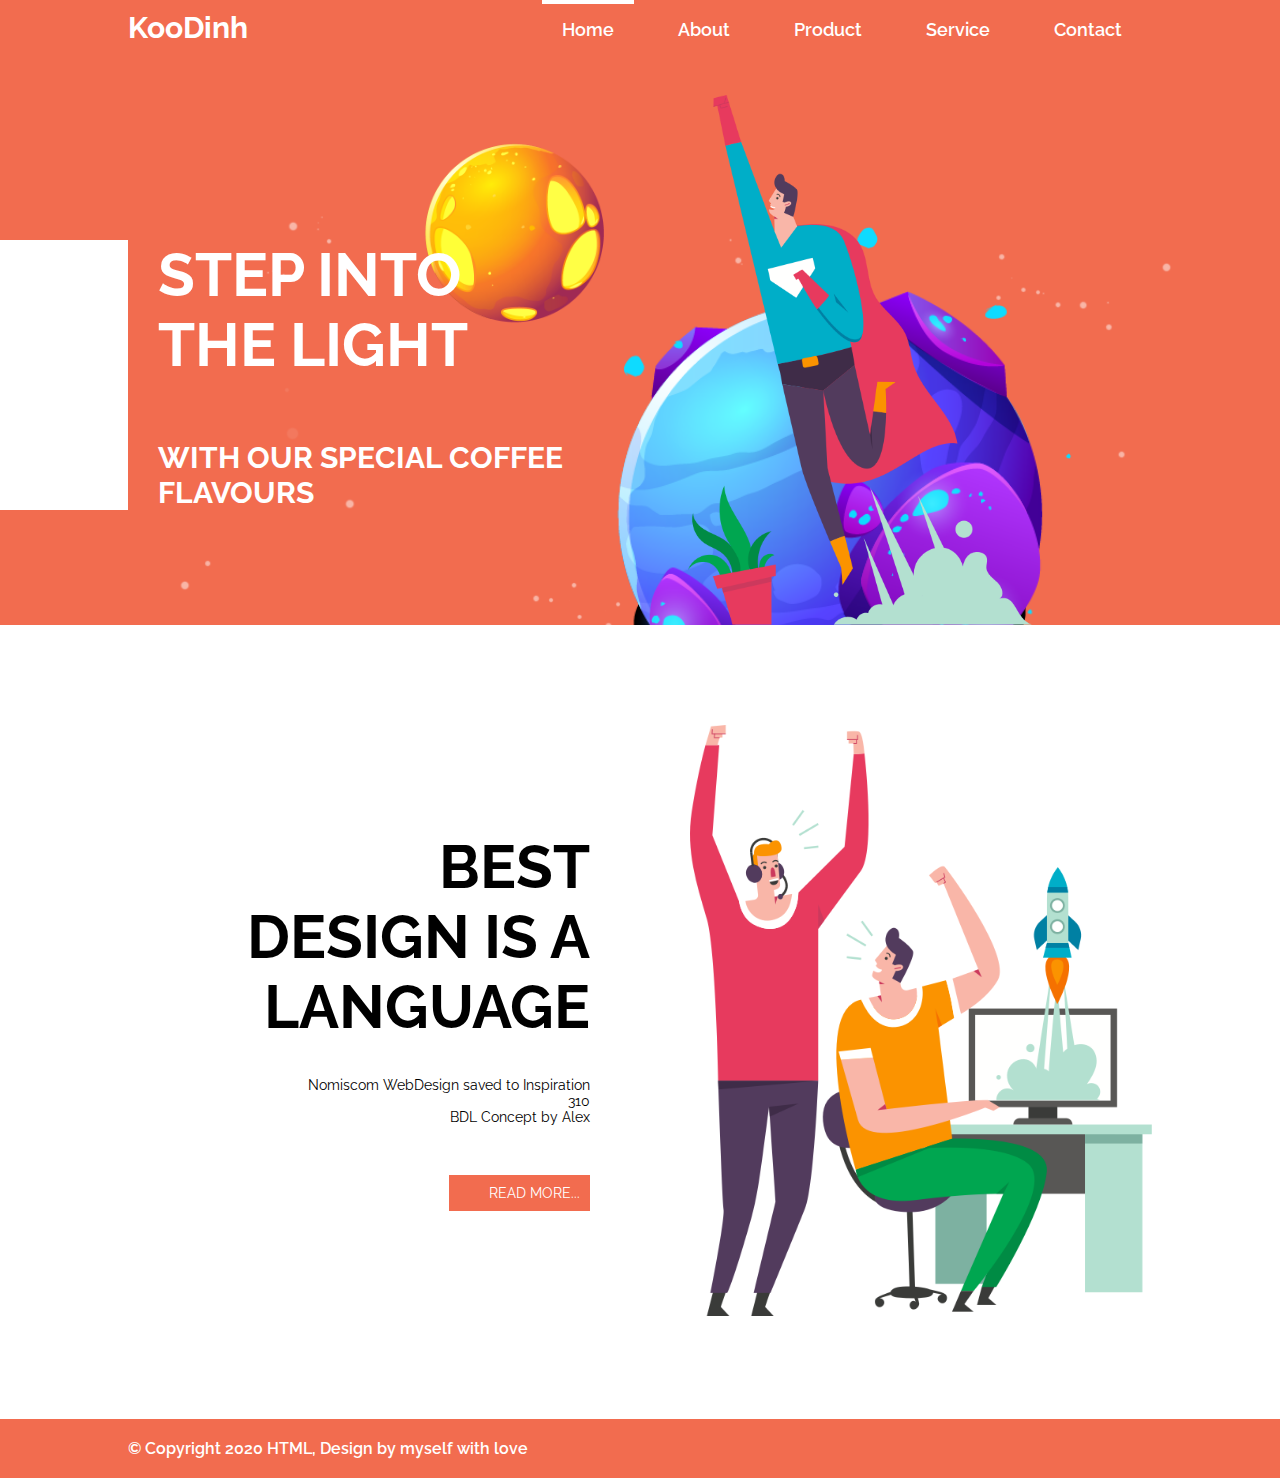
<file: index.html>
<!DOCTYPE html>
<html lang="en">
<head>
    <meta charset="UTF-8">
    <meta name="viewport" content="width=device-width, initial-scale=1.0">
    <title>CV online</title>
    <link rel="preconnect" href="https://fonts.gstatic.com">
    <link href="https://fonts.googleapis.com/css2?family=Raleway:ital,wght@0,100;0,200;0,300;0,400;0,500;0,600;0,700;0,800;0,900;1,100;1,200;1,300;1,400;1,500;1,600;1,700;1,800;1,900&display=swap" rel="stylesheet">
    <link rel="stylesheet" type="text/css" href="assets/css/styles.css">
</head>
<body>
    

    <div id="menu">
        <div class="container">
            <div class="logo">
                <h1>KooDinh</h1>
            </div>

            <div class="main-menu">
                <ul>
                    <li class="active">
                        <a href="index.html">Home</a>
                    </li>
                    <li class="">
                        <a href="index.html">About</a>
                    </li>
                    <li class="">
                        <a href="index.html">Product</a>
                    </li>
                    <li class="">
                        <a href="index.html">Service</a>
                    </li>
                    <li class="">
                        <a href="index.html">Contact</a>
                    </li>
                </ul>
            </div>
        </div>
    </div>

    <div id="banner">
      <div class="bg-star">
        <image src="assets/images/star.png" alt="bg-start" class="" />
      </div>
      <div class="bg-planet-orange">
        <image src="assets/images/planet-orange.png" alt="bg-planet-orange" class="" />
      </div>
      <div class="bg-planet-violet">
        <img src="assets/images/planet-violet.png" alt="bg-planet-violet" class="" />
      </div>

      <div class="main-banner">
        <div class="container">
          <div class="text-box">
            <h2 class="slogan">Step into<br/>the light</h2>
            <h4 class="description">
              With our special coffee
              <br/>
              flavours
            </h4>
          </div>

          <div class="ic-man">
            <img src="assets/images/launch.png" alt="supperman">
          </div>
        </div>
      </div>
    </div>

    <div id="team-work">
      <div class="container">
        <div class="text-box">
          <h2 class="text-center">
            Best<br/>
            DEsign Is a<br/>
            Language
          </h2>
          <p>
            Nomiscom WebDesign saved to Inspiration<br/>
            310<br/>
            BDL Concept by Alex<br/>
          </p>
          <button class="">Read more...</button>
        </div>

        <div class="work-space">
          <img src="assets/images/team-work.png">
        </div>
      </div>
    </div>

    <div id="footer">
      <div class="container">
        <div class="copyright">
          <p>&copy; Copyright 2020 HTML, Design by myself with love</p>
        </div>
      </div>
    </div>

</body>
</html>
</file>
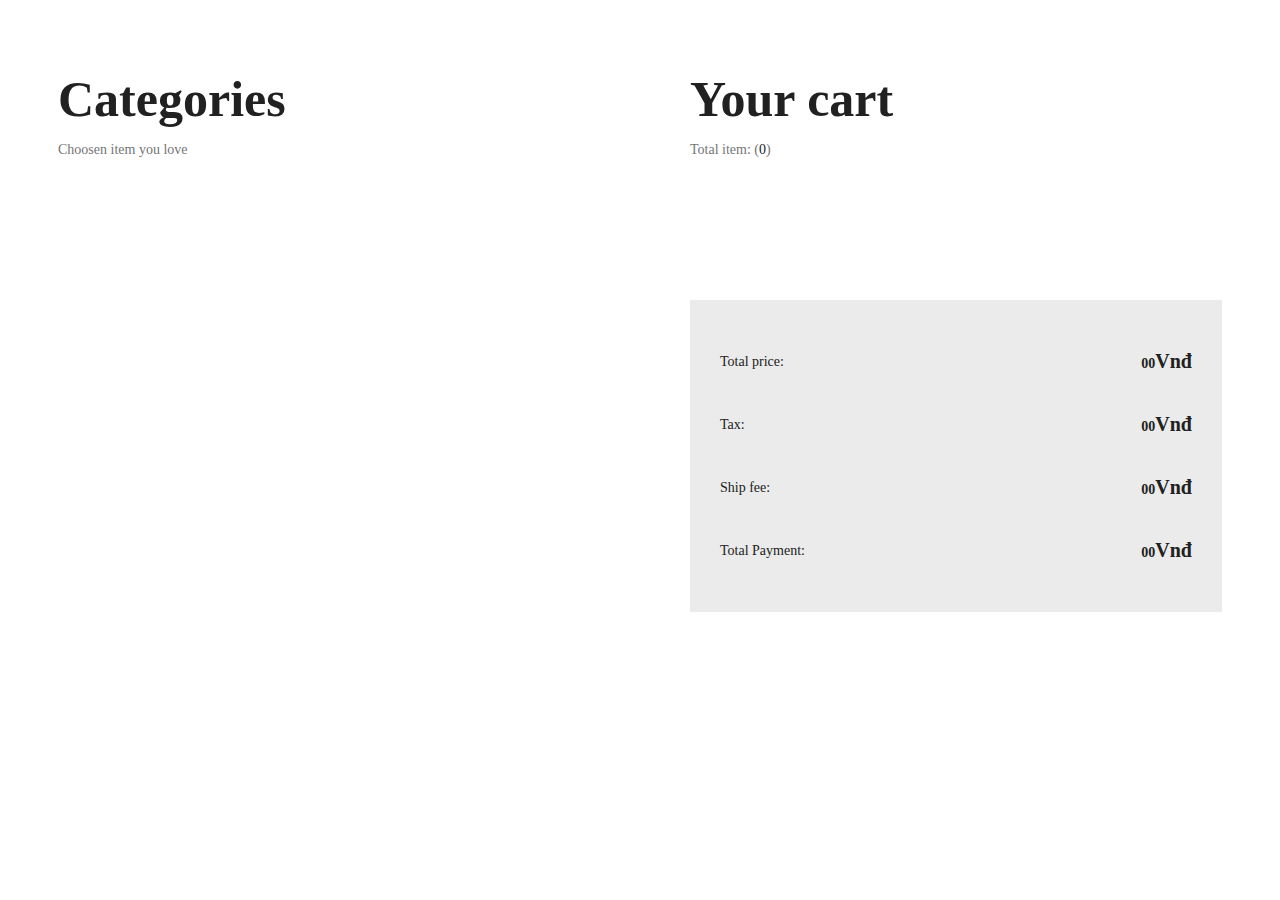
<file: demo-cart-giohang/index.html>
<!DOCTYPE html>
<html lang="en">
<head>
  <meta charset="UTF-8">
  <meta http-equiv="X-UA-Compatible" content="IE=edge">
  <meta name="viewport" content="width=device-width, initial-scale=1.0">
  <title>Demo cart with jquery</title>
  <link rel="stylesheet" href="assets/css/styles.css">
</head>
<body>
  
  <div class="container">
    <div class="menu">

      <style>
        h1{
          font-size: 30px;
          font-weight: bold;
        }
        p{
          font-size: 20px;
        }
        input{
          font-size: 30px;
          font-weight: 600;
        }
      </style>

      
      <br/><br/>

      <h3>Categories</h3>
      <p>Choosen item you love</p>

      <br/><br/><br/><br/>

      <div class="list-menu"></div>
    </div>


    <div class="cart">
      <br/><br/>

      <h3>Your cart</h3>
      <p>Total item: (<b class="total-item">0</b>)</p>

      <br/><br/><br/><br/>

      <div class="list-cart"></div>

      <br/><br/><br/><br/>

      <div class="calc">
        <div class="wrapper-calc">
          <label>Total price:</label>
          <p><b class="total-price">00</b>Vnđ</p>
        </div>
        <div class="wrapper-calc">
          <label>Tax:</label>
          <p><b class="tax">00</b>Vnđ</p>
        </div>
        <div class="wrapper-calc">
          <label>Ship fee:</label>
          <p><b class="ship-fee">00</b>Vnđ</p>
        </div>
        <div class="wrapper-calc">
          <label>Total Payment:</label>
          <p><b class="total-payment">00</b>Vnđ</p>
        </div>
      </div>

    </div>
  </div>

  <script
  src="https://code.jquery.com/jquery-3.6.0.js"
  integrity="sha256-H+K7U5CnXl1h5ywQfKtSj8PCmoN9aaq30gDh27Xc0jk="
  crossorigin="anonymous"></script>

  <script type="text/javascript" src="assets/js/main.js"></script>

</body>
</html>
</file>
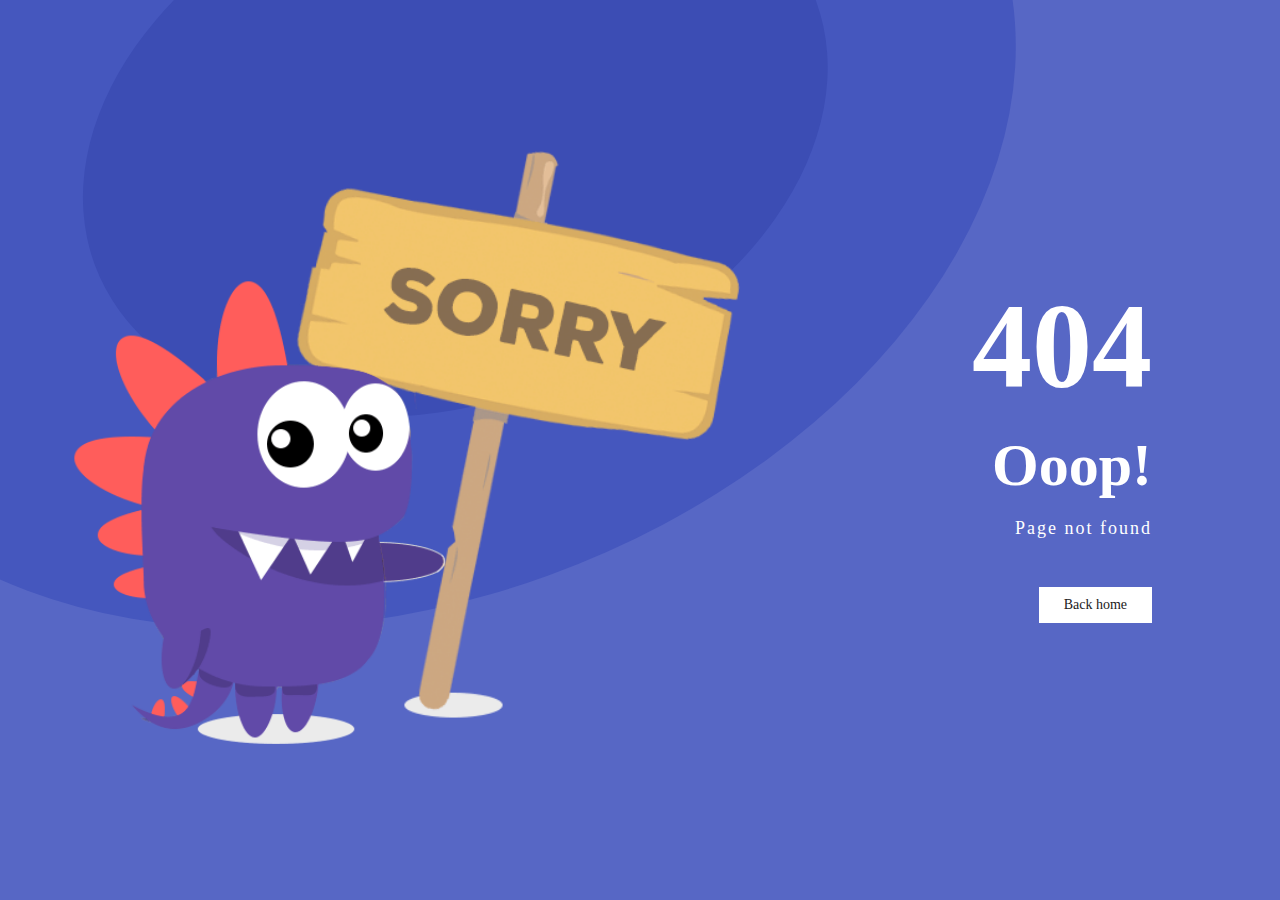
<file: transform-ani/index.html>
<!DOCTYPE html>
<html lang="en">
<head>
  <meta charset="UTF-8">
  <meta http-equiv="X-UA-Compatible" content="IE=edge">
  <meta name="viewport" content="width=device-width, initial-scale=1.0">
  <title>Tranform with animation</title>
  <link rel="stylesheet" href="assets/css/styles.css">
</head>
<body>
  
  <div class="container">
    <div class="bg">
      <div class="wrapper-relative">
        <div class="bg-1"></div>
        <div class="bg-2"></div>
      </div>
    </div>
    <div class="content">
      <div class="illustration">
        <div class="rhyno">
          <img src="assets/images/cartoon.png" alt="rhino">
        </div>
        <div class="bien-bao">
          <img src="assets/images/err.png" alt="bien-bao">
        </div>
      </div>
      <div class="text-box">
        <h2>404</h2>
        <h4>Ooop!</h4>
        <p>Page not found</p>
        <a href="">Back home</a>
      </div>
    </div>
  </div>

</body>
</html>
</file>
<file: assets/css/styles.css>
* {
  box-sizing: border-box;
  font-family: Raleway;
  font-size: 14px;
}
body {
  padding: 0;
  margin: 0;
  width: 100%;
  height: 100%;
  display: block;
  overflow: auto;
}

#menu {
  background: #f26c4f;
}
#menu .container {
  display: flex;
  align-items: center;
}

#menu .container .logo h1 {
  font-size: 30px;
  margin: 0;
  color: #fff;
}

#menu .container .main-menu {
  text-align: right;
  flex: 1;
}
#menu .container .main-menu ul {
  padding: 0;
  margin: 0;
}
#menu .container .main-menu ul li {
  list-style: none;
  display: inline-block;
  margin: 0px 10px;
  padding: 15px;
}
#menu .container .main-menu ul li.active {
  border-top: 4px solid #fff;
}
#menu .container .main-menu ul li a {
  text-decoration: none;
  color: #fff;
  font-size: 18px;
  font-weight: 600;
  padding: 10px 5px;
}

#banner {
  background: #f26c4f;
  position: relative;
  height: 570px;
  overflow: hidden;
}

#banner .bg-star {
  position: absolute;
  width: 100%;
  height: 100%;
  top: 0;
  left: 0;
  z-index: 1;
}
#banner .bg-planet-orange {
  position: absolute;
  width: 230px;
  top: 65px;
  left: 400px;
  z-index: 10;
  animation-name: ani-planet-or;
  animation-duration: 4s;
  animation-iteration-count: infinite;
}
#banner .bg-planet-orange img {
  width: 100%;
}
#banner .bg-planet-violet {
  position: absolute;
  width: 550px;
  top: 160px;
  right: 180px;
  z-index: 100;
  transition-delay: 1px;
  animation-name: ani-planet-vi;
  animation-duration: 6s;
  animation-iteration-count: infinite;
}
#banner .bg-planet-violet img {
  width: 100%;
}
.main-banner {
  position: relative;
  z-index: 1000;
  height: 100%;
}
.main-banner .container {
  display: flex;
  height: 100%;
  align-items: flex-end;
}

.main-banner .text-box {
  flex: 1;
  margin-bottom: 115px;
  position: relative;
  padding-left: 30px;
}
.main-banner .text-box:after {
  content: "";
  display: block;
  width: 500px;
  height: 100%;
  position: absolute;
  background: #fff;
  top: 0;
  right: 100%;
}
.main-banner .text-box h2 {
  color: #fff;
  font-size: 60px;
  text-transform: uppercase;
  margin: 0;
  margin-bottom: 60px;
}
.main-banner .text-box h4 {
  color: #fff;
  font-size: 30px;
  text-transform: uppercase;
  margin: 0;
}

.main-banner .ic-man {
  height: 530px;
  margin-right: 120px;
}
.main-banner .ic-man img {
  height: 100%;
}

#team-work {
  padding: 100px 0px;
}
#team-work .container {
  display: flex;
  align-items: center;
}
#team-work .text-box {
  flex: 1;
  text-align: right;
}
#team-work .text-box h2 {
  font-size: 60px;
  text-transform: uppercase;
  margin-top: 0;
  margin-bottom: 35px;
}
#team-work .text-box p {
  margin: 0;
}
#team-work .text-box button {
  margin-top: 50px;
  border-radius: 0;
  border: none;
  background: #f26c4f;
  color: #fff;
  text-transform: uppercase;
  padding: 10px 10px 10px 40px;
}
#team-work .work-space {
  flex: 1;
  padding-left: 100px;
}
#team-work .work-space img {
  width: 100%;
}

#footer {
  background: #f26c4f;
  padding: 20px 0px;
}
#footer p {
  color: #fff;
  margin: 0;
  font-size: 16px;
  font-weight: 600;
}

@keyframes ani-planet-or {
  0% {
    transform: translateY(0) translateX(0);
  }
  50% {
    transform: translateY(10px) translateX(20px);
  }
  100% {
    transform: translateY(0px) translateY(0);
  }
}

@keyframes ani-planet-vi {
  0% {
    transform: translateY(0) translateX(0);
  }
  50% {
    transform: translateY(5px) translateX(5px);
  }
  100% {
    transform: translateY(0px) translateY(0);
  }
}

/* --------- */

.container {
  width: 80%;
  margin: 0 auto;
}

@media (max-width: 640px) {
  h2 {
    font-size: 30px !important;
  }
}
</file>
<file: demo-cart-giohang/assets/css/styles.css>
* {
  font-size: 14px;
  font-weight: 400;
  color: #212121;
  font-family: roboto;
  box-sizing: border-box;
}

.container {
  display: flex;
  align-items: flex-start;
}

.menu {
  flex: 1;
  padding: 30px 50px;
}

.menu > h3 {
  font-size: 50px;
  font-weight: 600;
  margin: 0;
}
.menu > p {
  font-size: 14px;
  color: #757575;
}

.menu .item {
  display: flex;
  align-items: center;
  padding-bottom: 20px;
  margin-bottom: 30px;
  border-bottom: 1px solid #ebebeb;
}
.menu .item:last-child {
  border: none;
}
.menu .item .thumb {
  height: 70px;
  width: 85px;
  display: flex;
  align-items: center;
  justify-content: center;
  margin-right: 10px;
  overflow: hidden;
}
.menu .item .thumb img {
  width: 100%;
  min-height: 100%;
  object-fit: cover;
}
.menu .item .info {
  flex: 1;
}
.menu .item .info h4 {
  font-weight: 600;
  font-size: 20px;
  text-transform: uppercase;
  margin: 0;
}
.menu .item .info p {
  margin-top: 10px;
  margin-bottom: 0;
  font-size: 16px;
  font-weight: 600;
  color: #f44336;
}
.menu .item .info b {
  color: #f44336;
}
.menu .item button {
  background: #f44336;
  color: #fff;
  border: none;
  border-radius: 5px;
  padding: 6px 15px;
}

.cart {
  flex: 1;
  padding: 30px 50px;
}

.cart > h3 {
  font-size: 50px;
  font-weight: 600;
  margin: 0;
}
.cart > p {
  font-size: 14px;
  color: #757575;
}

.cart .item-cart {
  display: flex;
  align-items: center;
  border-bottom: 1px solid #bebebe;
  padding-bottom: 20px;
  margin-bottom: 30px;
}
.cart .item-cart:last-child {
  border: none;
}
.cart .item-cart .txt-box {
  flex: 1;
  margin-right: 20px;
}
.cart .item-cart .quantity {
  display: flex;
  align-items: center;
  justify-content: center;
}

.cart .item-cart .quantity button,
.cart .item-cart .quantity input {
  border: 1px solid #212121;
  background: none;
  color: #212121;
  font-size: 20px;
  width: 40px;
  height: 30px;
}

.cart .item-cart .quantity input {
  background: #212121;
  color: #fff;
  text-align: center;
  width: 120px;
}

.cart .item-cart .remove button {
  padding: 6px 15px;
  border: none;
  border-radius: 5px;
  background: #212121;
  color: #fff;
  margin-left: 20px;
}

.cart .calc {
  background: #ebebeb;
  padding: 30px;
}

.cart .calc .wrapper-calc {
  display: flex;
  align-items: center;
}
.cart .calc .wrapper-calc p {
  flex: 1;
  text-align: right;
  font-weight: 600;
}
.cart .calc .wrapper-calc b {
  font-weight: 600;
}
</file>
<file: transform-ani/assets/css/styles.css>
* {
  box-sizing: border-box;
  font-size: 14px;
  font-weight: 400;
  font-family: roboto;
}

body {
  margin: 0;
  width: 100%;
  height: 100%;
  overflow: hidden;
}

.container {
  width: 100vw;
  height: 100vh;
  position: relative;
  background: #5767c5;
  display: flex;
  align-items: center;
}

.bg {
  z-index: 1;
  position: absolute;
  top: 0;
  left: 0;
  right: 0;
  bottom: 0;
  overflow: hidden;
}

.wrapper-relative {
  position: relative;
  transform: rotate(-20deg) translateX(-5vw) translateY(-60vh);
}
.wrapper-relative > div {
  transform: scaleY(-0.7);
}
.wrapper-relative .bg-1 {
  position: absolute;
  z-index: 20;
  height: 60vw;
  width: 60vw;
  border-radius: 50%;
  background: #3c4db4;
  right: 15%;
  top: 20%;
}
.wrapper-relative .bg-2 {
  position: relative;
  z-index: 10;
  height: 100vw;
  width: 100vw;
  border-radius: 50%;
  background: #4557be;
}
.content {
  flex: 1;
  position: relative;
  z-index: 10;
  display: flex;
  align-items: center;
}
.content .text-box {
  flex: 1;
  color: #fff;
  text-align: right;
  padding-right: 10%;
}
.content .text-box h2 {
  font-size: 120px;
  font-weight: 900;
  margin: 0;
}
.content .text-box h4 {
  font-size: 60px;
  margin-top: 15px;
  margin-bottom: 10px;
  font-weight: 600;
}
.content .text-box p {
  font-size: 18px;
  letter-spacing: 2px;
}

.content .text-box a {
  margin-top: 30px;
  text-decoration: none;
  color: #212121;
  background: #fff;
  padding: 10px 25px;
  display: inline-block;
}

.illustration {
  flex: 1.5;
  position: relative;
}
.illustration img {
  width: 100%;
}
.rhyno {
  z-index: 10;
  position: absolute;
  width: 55%;
  left: 10%;
  bottom: 0;
  animation-name: ani-rhyno;
  animation-duration: 1s;
}
.rhyno img {
  animation-name: ani-wow;
  animation-delay: 2s;
  animation-duration: 0.1s;
  animation-iteration-count: 5;
  animation-direction: alternate;
}
.bien-bao {
  z-index: 1;
  position: relative;
  width: 65%;
  left: 42%;
  animation-name: ani-notify;
  animation-duration: 2s;
}
.bien-bao img {
  animation-name: ani-notify-loop;
  animation-duration: 5s;
  animation-iteration-count: infinite;
  animation-direction: alternate;
}

@keyframes ani-rhyno {
  0% {
    left: 0%;
    bottom: -50%;
  }
  100% {
    left: 10%;
    bottom: 0;
  }
}
@keyframes ani-wow {
  0% {
    transform: rotate(2deg) translateX(5px);
  }
  100% {
    transform: rotate(-2deg) translateX(-5px);
  }
}

@keyframes ani-notify {
  0% {
    transform: translateY(-150%);
  }
  50% {
    transform: translateY(-150%);
  }
  75% {
    transform: translateY(10%);
  }
  100% {
    transform: translateY(0%);
  }
}

@keyframes ani-notify-loop {
  0% {
    transform: rotate(0) translateX(0);
  }
  50% {
    transform: rotate(5deg) translateX(5px);
  }
  100% {
    transform: rotate(-5deg) translateX(-25px);
  }
}
</file>
